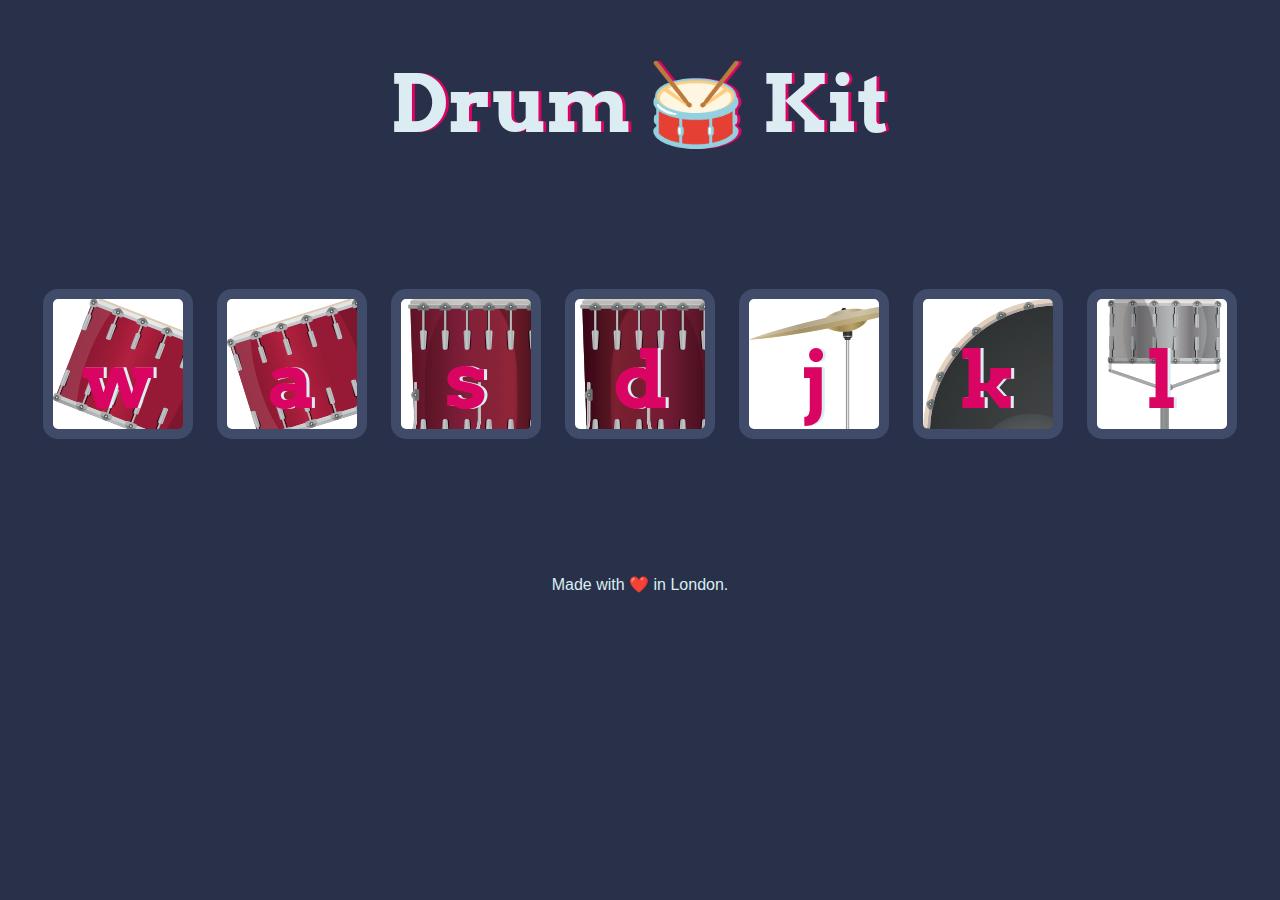
<file: Drum Kit/index.html>
<!DOCTYPE html>
<html lang="en" dir="ltr">

<head>
  <meta charset="utf-8">
  <title>Drum Kit</title>
  <link rel="stylesheet" href="styles.css">
  <link href="https://fonts.googleapis.com/css?family=Arvo" rel="stylesheet">
</head>

<body>

  <h1 id="title">Drum 🥁 Kit</h1>
  <div class="set">
    <button class="w drum white">w</button>
    <button class="a drum white">a</button>
    <button class="s drum">s</button>
    <button class="d drum">d</button>
    <button class="j drum">j</button>
    <button class="k drum">k</button>
    <button class="l drum">l</button>
  </div>

  <script src="index.js"></script>

  <footer>
    Made with ❤️ in London.
  </footer>
</body>

</html>
</file>
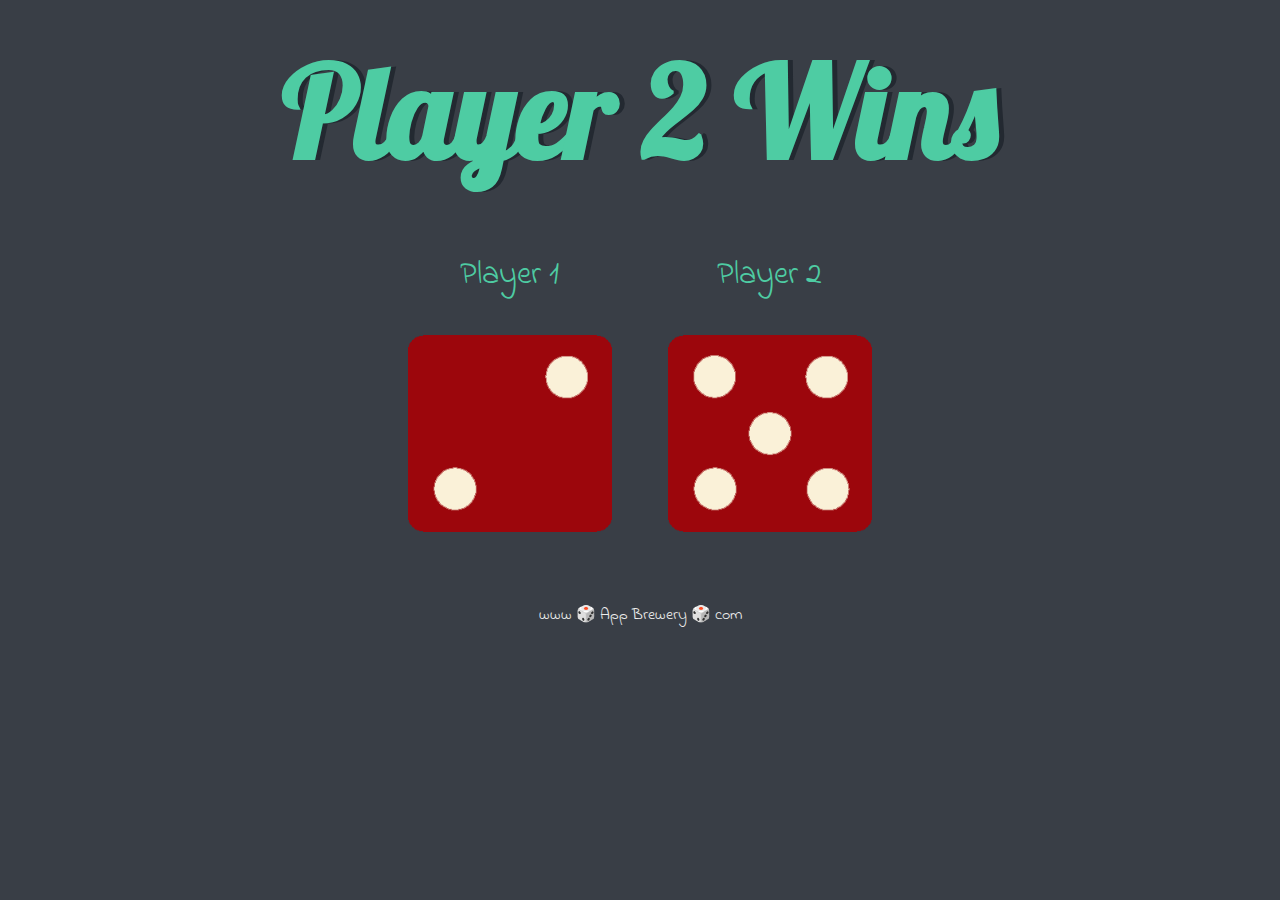
<file: The-Dice-Game/dicee.html>
<!DOCTYPE html>
<html lang="en" dir="ltr">
  <head>
    <meta charset="utf-8">
    <title>Dicee</title>
    <link rel="stylesheet" href="styles.css">
    <link href="https://fonts.googleapis.com/css?family=Indie+Flower|Lobster" rel="stylesheet">

  </head>
  <body>

    <div class="container">
      <h1>Refresh Me</h1>

      <div class="dice">
        <p>Player 1</p>
        <img class="img1" src="">
      </div>

      <div class="dice">
        <p>Player 2</p>
        <img class="img2" src="">
      </div>

    </div>

  <script src="myFunctions.js"></script>
  <script src="index.js"></script>

  </body>

  <footer>
    www 🎲 App Brewery 🎲 com
  </footer>
</html>
</file>
<file: Drum Kit/styles.css>
body {
  text-align: center;
  background-color: #283149;
}

h1 {
  font-size: 5rem;
  color: #DBEDF3;
  font-family: "Arvo", cursive;
  text-shadow: 3px 0 #DA0463;

}

footer {
  color: #DBEDF3;
  font-family: sans-serif;
}

.w {
  background-image: url(images/tom1.png);
}

.a {
  background-image: url(images/tom2.png);
}

.s {
  background-image: url(images/tom3.png);
}

.d {
  background-image: url(images/tom4.png);
}

.j {
  background-image: url(images/crash.png);
}

.k {
  background-image: url(images/kick.png);
}

.l {
 background-image: url(images/snare.png);
}

.set {
  margin: 10% auto;
}

.game-over {
  background-color: red;
  opacity: 0.8;
}

.pressed {
  box-shadow: 0 3px 4px 0 #DBEDF3;
  opacity: 0.5;
  color: grey;
}

.red {
  color: red;
}

.drum {
  outline: none;
  border: 10px solid #404B69;
  font-size: 5rem;
  font-family: 'Arvo', cursive;
  line-height: 2;
  font-weight: 900;
  color: #DA0463;
  text-shadow: 3px 0 #DBEDF3;
  border-radius: 15px;
  display: inline-block;
  width: 150px;
  height: 150px;
  text-align: center;
  margin: 10px;
  background-color: white;
}
</file>
<file: The-Dice-Game/styles.css>
.container {
  width: 70%;
  margin: auto;
  text-align: center;
}

.dice {
  text-align: center;
  display: inline-block;

}

body {
  background-color: #393E46;
}

h1 {
  margin: 30px;
  font-family: 'Lobster', cursive;
  text-shadow: 5px 0 #232931;
  font-size: 8rem;
  color: #4ECCA3;
}

p {
  font-size: 2rem;
  color: #4ECCA3;
  font-family: 'Indie Flower', cursive;
}

img {
  width: 80%;
}

footer {
  margin-top: 5%;
  color: #EEEEEE;
  text-align: center;
  font-family: 'Indie Flower', cursive;

}
</file>
